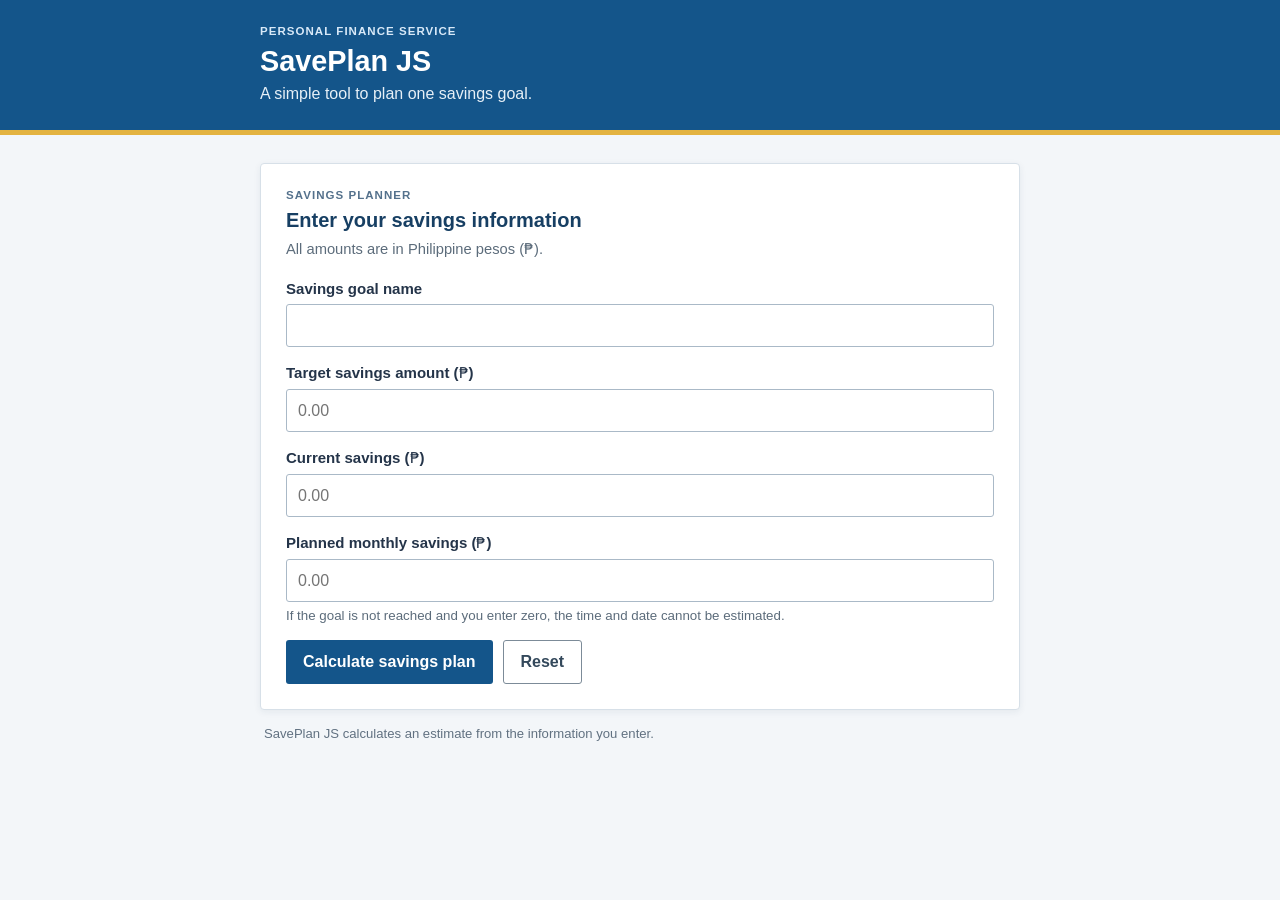
<file: System1_JavaScript/index.html>
<!DOCTYPE html>
<html lang="en">
<head>
  <meta charset="UTF-8">
  <meta name="viewport" content="width=device-width, initial-scale=1.0">
  <title>SavePlan JS | Savings Planner</title>
  <link rel="stylesheet" href="style.css">
</head>
<body>
  <header class="site-header">
    <div class="header-content">
      <p class="agency-name">PERSONAL FINANCE SERVICE</p>
      <h1>SavePlan JS</h1>
      <p class="header-description">A simple tool to plan one savings goal.</p>
    </div>
  </header>

  <main class="page-content">
    <section class="planner-card" aria-labelledby="form-title">
      <div class="section-heading">
        <p class="section-label">SAVINGS PLANNER</p>
        <h2 id="form-title">Enter your savings information</h2>
        <p>All amounts are in Philippine pesos (₱).</p>
      </div>

      <form id="savings-form" novalidate>
        <div class="form-field">
          <label for="goal-name">Savings goal name</label>
          <input id="goal-name" name="goalName" type="text" placeholder required>
        </div>

        <div class="form-field">
          <label for="target-amount">Target savings amount (₱)</label>
          <input id="target-amount" name="targetAmount" type="number" min="0.01" step="any" placeholder="0.00" required>
        </div>

        <div class="form-field">
          <label for="current-savings">Current savings (₱)</label>
          <input id="current-savings" name="currentSavings" type="number" min="0" step="any" placeholder="0.00" required>
        </div>

        <div class="form-field">
          <label for="monthly-savings">Planned monthly savings (₱)</label>
          <input id="monthly-savings" name="monthlySavings" type="number" min="0" step="any" placeholder="0.00" required>
          <small>If the goal is not reached and you enter zero, the time and date cannot be estimated.</small>
        </div>

        <p id="error-message" class="message error-message" role="alert" hidden></p>
        <div class="form-buttons">
          <button type="submit">Calculate savings plan</button>
          <button type="reset" class="reset-button">Reset</button>
        </div>
      </form>
    </section>

    <section id="results" class="results-card" aria-labelledby="results-title" aria-live="polite" hidden>
      <div class="results-heading">
        <div>
          <p class="section-label">PLAN SUMMARY</p>
          <h2 id="results-title">Your savings results</h2>
        </div>
        <span id="status" class="status-badge"></span>
      </div>
      <p id="result-goal" class="result-goal"></p>
      <dl class="result-list">
        <div class="result-row">
          <dt>Your savings goal</dt>
          <dd id="target-result"></dd>
        </div>
        <div class="result-row">
          <dt>Already saved</dt>
          <dd id="saved-result"></dd>
        </div>
        <div class="result-row">
          <dt>Still need to save</dt>
          <dd id="remaining-result"></dd>
        </div>
        <div class="result-row">
          <dt>Goal progress</dt>
          <dd id="percentage-result"></dd>
        </div>
        <div class="result-row">
          <dt>Estimated time</dt>
          <dd id="months-result"></dd>
        </div>
        <div class="result-row">
          <dt>Estimated completion date</dt>
          <dd id="date-result"></dd>
        </div>
      </dl>
    </section>

    <footer>
      <p>SavePlan JS calculates an estimate from the information you enter.</p>
    </footer>
  </main>
  <script src="script.js"></script>
</body>
</html>
</file>
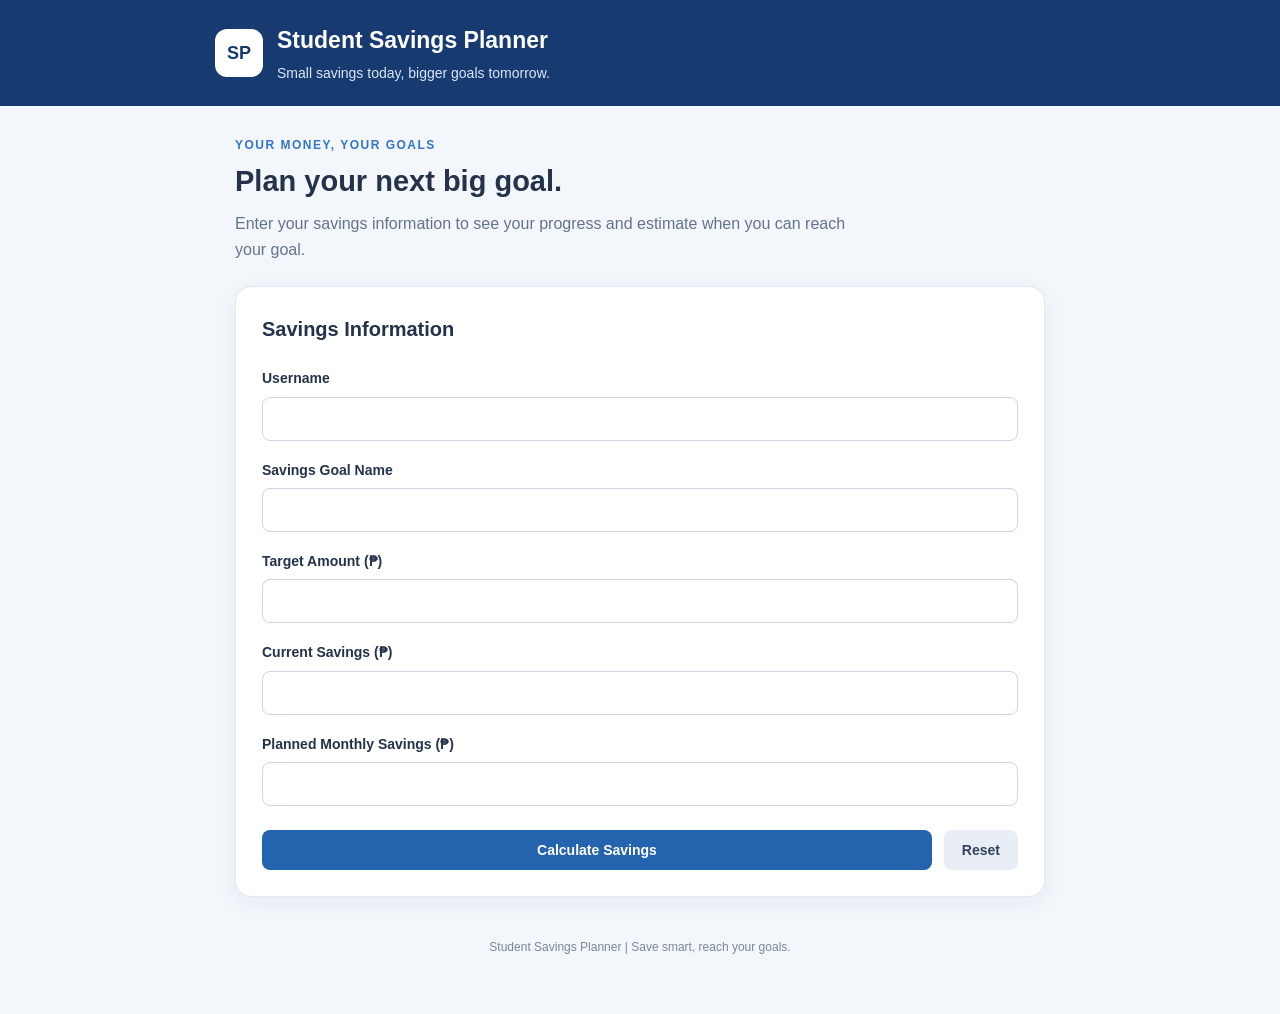
<file: System/javascript_procedural/index.html>
<!DOCTYPE html>
<html lang="en">
<head>
    <meta charset="UTF-8">
    <meta name="viewport" content="width=device-width, initial-scale=1.0">

    <title>Student Savings Planner</title>

    <link rel="stylesheet" href="style.css">
    <script src="script.js" defer></script>
</head>

<body>

    <header class="header">
        <div class="header-content">
            <div class="logo">SP</div>

            <div>
                <h1>Student Savings Planner</h1>
                <p>Small savings today, bigger goals tomorrow.</p>
            </div>
        </div>
    </header>

    <main class="container">

        <section class="intro">
            <p class="eyebrow">YOUR MONEY, YOUR GOALS</p>
            <h2>Plan your next big goal.</h2>
            <p>Enter your savings information to see your progress
                and estimate when you can reach your goal.</p>
        </section>

        <section class="card">
            <h2 class="section-title">Savings Information</h2>

            <form id="savings-form">

                 <div class="form-group">
                    <label for="username"> Username </label>
                    <input type="text" id="user-name" required>
                </div>

                <div class="form-group">
                    <label for="goal-name">Savings Goal Name</label>
                    <input type="text" id="goal-name" required>
                </div>

                <div class="form-group">
                    <label for="target-amount">Target Amount (₱)</label>
                    <input type="text" id="target-amount"
                           inputmode="decimal" required>
                </div>

                <div class="form-group">
                    <label for="current-savings">Current Savings (₱)</label>
                    <input type="text" id="current-savings"
                           inputmode="decimal" required>
                </div>

                <div class="form-group">
                    <label for="monthly-savings">Planned Monthly Savings (₱)</label>
                    <input type="text" id="monthly-savings"
                           inputmode="decimal" required>
                </div>

                <div class="buttons">
                    <button type="submit" class="calculate-button">
                        Calculate Savings
                    </button>

                    <button type="reset" class="reset-button">
                        Reset
                    </button>
                </div>

            </form>

            <p id="error-message" class="error-message" hidden></p>
        </section>

        <section id="results" class="card results-card" hidden>

            <div class="results-heading">
                <div>
                    <p class="eyebrow">YOUR SAVINGS SUMMARY</p>
                    <h2 id="result-goal">Your Goal</h2>
                </div>

                <span id="status" class="status"></span>
            </div>

            <div class="progress-section">
                <div class="progress-labels">
                    <span>Goal Progress</span>
                    <strong id="percentage-result">0%</strong>
                </div>

                <div class="progress-track">
                    <div id="progress-bar" class="progress-bar"></div>
                </div>
            </div>

            <div class="results-grid">

                <div class="result-item">
                    <p>Target Amount</p>
                    <h3 id="target-result">₱0.00</h3>
                </div>

                <div class="result-item">
                    <p>Current Savings</p>
                    <h3 id="saved-result">₱0.00</h3>
                </div>

                <div class="result-item">
                    <p>Remaining Amount</p>
                    <h3 id="remaining-result">₱0.00</h3>
                </div>

                <div class="result-item">
                    <p>Estimated Time</p>
                    <h3 id="months-result">0 months</h3>
                </div>

            </div>

            <div class="completion-box">
                <p>Estimated Completion Date</p>
                <h3 id="date-result">Not calculated</h3>
            </div>

        </section>

        <footer>
            <p>Student Savings Planner | Save smart, reach your goals.</p>
        </footer>

    </main>

</body>
</html>
</file>
<file: System1_JavaScript/style.css>
:root {
  font-family: Arial, Helvetica, sans-serif;
  color: #243449;
  background: #f3f6f9;
  font-synthesis: none;
}

* {
  box-sizing: border-box;
}

body {
  margin: 0;
  min-width: 320px;
}

.site-header {
  background: #14558a;
  color: #ffffff;
  border-bottom: 5px solid #e3b341;
}

.header-content,
.page-content {
  width: min(100% - 32px, 760px);
  margin: 0 auto;
}

.header-content {
  padding: 25px 0 27px;
}

.agency-name,
.section-label {
  margin: 0 0 8px;
  color: #54718c;
  font-size: 0.72rem;
  font-weight: 700;
  letter-spacing: 0.09em;
}

.site-header .agency-name {
  color: #d8e9f8;
}

.site-header h1 {
  margin: 0;
  font-size: 1.8rem;
}

.header-description {
  margin: 7px 0 0;
  color: #e7f0f7;
}

.page-content {
  padding: 28px 0;
}

.planner-card,
.results-card {
  padding: 25px;
  background: #ffffff;
  border: 1px solid #d7e0e8;
  border-radius: 4px;
  box-shadow: 0 2px 7px rgb(30 58 82 / 7%);
}

.section-heading {
  margin-bottom: 23px;
}

h2 {
  margin: 0;
  color: #173f63;
  font-size: 1.25rem;
}

.section-heading > p:last-child {
  margin: 8px 0 0;
  color: #5c6c7b;
  font-size: 0.92rem;
}

.form-field {
  margin-bottom: 17px;
}

label {
  display: block;
  margin-bottom: 7px;
  font-size: 0.94rem;
  font-weight: 700;
}

input {
  width: 100%;
  min-height: 43px;
  padding: 9px 11px;
  border: 1px solid #aab9c7;
  border-radius: 3px;
  background: #ffffff;
  color: #243449;
  font: inherit;
}

input:focus {
  outline: 3px solid #c6e2f7;
  border-color: #14558a;
}

small {
  display: block;
  margin-top: 6px;
  color: #5c6c7b;
}

button {
  min-height: 44px;
  padding: 10px 17px;
  border: 0;
  border-radius: 3px;
  background: #14558a;
  color: #ffffff;
  font: inherit;
  font-weight: 700;
  cursor: pointer;
}

.form-buttons {
  display: flex;
  flex-wrap: wrap;
  gap: 10px;
}

button:hover {
  background: #0e416b;
}

.reset-button {
  border: 1px solid #7c8b98;
  background: #ffffff;
  color: #33485b;
}

.reset-button:hover {
  background: #eaf0f4;
}

button:focus-visible {
  outline: 3px solid #e3b341;
  outline-offset: 2px;
}

.message {
  margin: 0 0 15px;
  padding: 11px 12px;
  border-radius: 3px;
}

.error-message {
  border: 1px solid #c83c3c;
  background: #fff2f2;
  color: #9c2222;
}

.results-card {
  margin-top: 20px;
  border-top: 4px solid #14558a;
}

.results-heading {
  display: flex;
  align-items: center;
  justify-content: space-between;
  gap: 15px;
}

.status-badge {
  flex-shrink: 0;
  padding: 7px 10px;
  border-radius: 3px;
  background: #e8f3ec;
  color: #28633b;
  font-size: 0.82rem;
  font-weight: 700;
}

.status-badge.still-saving {
  background: #fff4d8;
  color: #775600;
}

.result-goal {
  margin: 18px 0 10px;
  color: #5c6c7b;
}

.result-list {
  margin: 0;
}

.result-row {
  display: flex;
  justify-content: space-between;
  gap: 20px;
  padding: 13px 0;
  border-top: 1px solid #e1e7ec;
}

.result-row dt {
  color: #4d5f70;
}

.result-row dd {
  margin: 0;
  color: #173f63;
  font-weight: 700;
  text-align: right;
}

footer {
  padding: 16px 4px;
  color: #617181;
  font-size: 0.82rem;
}

footer p {
  margin: 0;
}

[hidden] {
  display: none !important;
}

@media (max-width: 520px) {
  .planner-card,
  .results-card {
    padding: 19px;
  }

  .results-heading {
    align-items: flex-start;
    flex-direction: column;
  }

  .result-row {
    flex-direction: column;
    gap: 5px;
  }

  .result-row dd {
    text-align: left;
  }
}
</file>
<file: System/javascript_procedural/style.css>
/* GENERAL PAGE DESIGN */

* {
    box-sizing: border-box;
}

body {
    margin: 0;
    font-family: Arial, sans-serif;
    background-color: #f3f6fb;
    color: #24324a;
    line-height: 1.6;
}

.header {
    background-color: #173b70;
    color: white;
    padding: 22px 20px;
}

.header-content {
    max-width: 850px;
    margin: 0 auto;
    display: flex;
    align-items: center;
    gap: 14px;
}

.logo {
    width: 48px;
    height: 48px;
    border-radius: 12px;
    background-color: #ffffff;
    color: #173b70;
    display: flex;
    align-items: center;
    justify-content: center;
    font-weight: bold;
    font-size: 18px;
}

.header h1 {
    margin: 0;
    font-size: 23px;
}

.header p {
    margin: 3px 0 0;
    color: #dbe7f8;
    font-size: 14px;
}


/* MAIN CONTENT */

.container {
    max-width: 850px;
    margin: 0 auto;
    padding: 30px 20px;
}

.intro {
    margin-bottom: 24px;
}

.eyebrow {
    color: #3476c5;
    font-size: 12px;
    font-weight: bold;
    letter-spacing: 1.5px;
    margin: 0 0 8px;
}

.intro h2 {
    font-size: 29px;
    line-height: 1.3;
    margin: 0 0 10px;
}

.intro > p:last-child {
    color: #65738a;
    margin: 0;
    max-width: 620px;
}


/* CARDS */

.card {
    background-color: white;
    padding: 26px;
    border-radius: 16px;
    border: 1px solid #e1e8f2;
    box-shadow: 0 6px 22px rgba(28, 55, 90, 0.06);
    margin-bottom: 24px;
}

.section-title {
    font-size: 20px;
    margin: 0 0 22px;
}


/* INPUT FIELDS */

.form-group {
    margin-bottom: 18px;
}

label {
    display: block;
    font-size: 14px;
    font-weight: bold;
    margin-bottom: 7px;
}

input {
    width: 100%;
    padding: 12px 14px;
    border: 1px solid #ccd6e4;
    border-radius: 8px;
    background-color: #ffffff;
    color: #24324a;
    font-size: 16px;
    outline: none;
}

input:focus {
    border-color: #3476c5;
    box-shadow: 0 0 0 3px rgba(52, 118, 197, 0.12);
}


/* BUTTONS */

.buttons {
    display: flex;
    gap: 12px;
    margin-top: 24px;
}

button {
    padding: 12px 18px;
    border: none;
    border-radius: 8px;
    font-size: 14px;
    font-weight: bold;
    cursor: pointer;
    transition: background-color 0.2s;
}

.calculate-button {
    flex: 1;
    background-color: #2463ad;
    color: white;
}

.calculate-button:hover {
    background-color: #194d8a;
}

.reset-button {
    background-color: #e9eef6;
    color: #34435b;
}

.reset-button:hover {
    background-color: #d9e2ef;
}


/* ERROR MESSAGE */

.error-message {
    margin: 18px 0 0;
    padding: 12px;
    background-color: #fff0f0;
    border: 1px solid #f0caca;
    border-radius: 8px;
    color: #a52b2b;
    font-size: 14px;
}


/* RESULTS */

.results-card {
    border-top: 4px solid #3476c5;
}

.results-heading {
    display: flex;
    justify-content: space-between;
    align-items: center;
    gap: 16px;
    margin-bottom: 26px;
}

.results-heading h2 {
    margin: 0;
    font-size: 23px;
    overflow-wrap: anywhere;
}

.status {
    display: inline-block;
    padding: 7px 11px;
    border-radius: 20px;
    background-color: #e0f4e8;
    color: #216b40;
    font-size: 12px;
    font-weight: bold;
    text-align: center;
}

.status.still-saving {
    background-color: #fff1d6;
    color: #885900;
}


/* PROGRESS BAR */

.progress-section {
    margin-bottom: 26px;
}

.progress-labels {
    display: flex;
    justify-content: space-between;
    gap: 10px;
    margin-bottom: 9px;
    font-size: 14px;
}

.progress-track {
    height: 10px;
    background-color: #e8edf5;
    border-radius: 10px;
    overflow: hidden;
}

.progress-bar {
    height: 100%;
    width: 0;
    background-color: #3476c5;
    border-radius: 10px;
    transition: width 0.3s;
}


/* RESULT BOXES */

.results-grid {
    display: grid;
    grid-template-columns: repeat(2, 1fr);
    gap: 14px;
}

.result-item {
    padding: 16px;
    background-color: #f6f8fc;
    border: 1px solid #e8edf5;
    border-radius: 10px;
    min-width: 0;
}

.result-item p {
    color: #65738a;
    font-size: 13px;
    margin: 0 0 6px;
}

.result-item h3 {
    font-size: 19px;
    margin: 0;
    overflow-wrap: anywhere;
}

.completion-box {
    margin-top: 16px;
    padding: 17px;
    background-color: #eaf2ff;
    border-radius: 10px;
}

.completion-box p {
    margin: 0 0 5px;
    color: #536985;
    font-size: 13px;
}

.completion-box h3 {
    margin: 0;
    color: #173b70;
    font-size: 18px;
}


/* FOOTER */

footer {
    text-align: center;
    color: #7b8799;
    font-size: 12px;
    padding: 5px 0 15px;
}


/* HIDDEN ELEMENTS */

[hidden] {
    display: none !important;
}


/* SMALL SCREENS */

@media (max-width: 520px) {
    .header h1 {
        font-size: 19px;
    }

    .container {
        padding: 22px 14px;
    }

    .intro h2 {
        font-size: 25px;
    }

    .card {
        padding: 19px;
    }

    .results-heading {
        align-items: flex-start;
        flex-direction: column;
    }

    .results-grid {
        grid-template-columns: 1fr;
    }

    .buttons {
        flex-direction: column;
    }

    .calculate-button,
    .reset-button {
        width: 100%;
    }
}
</file>
